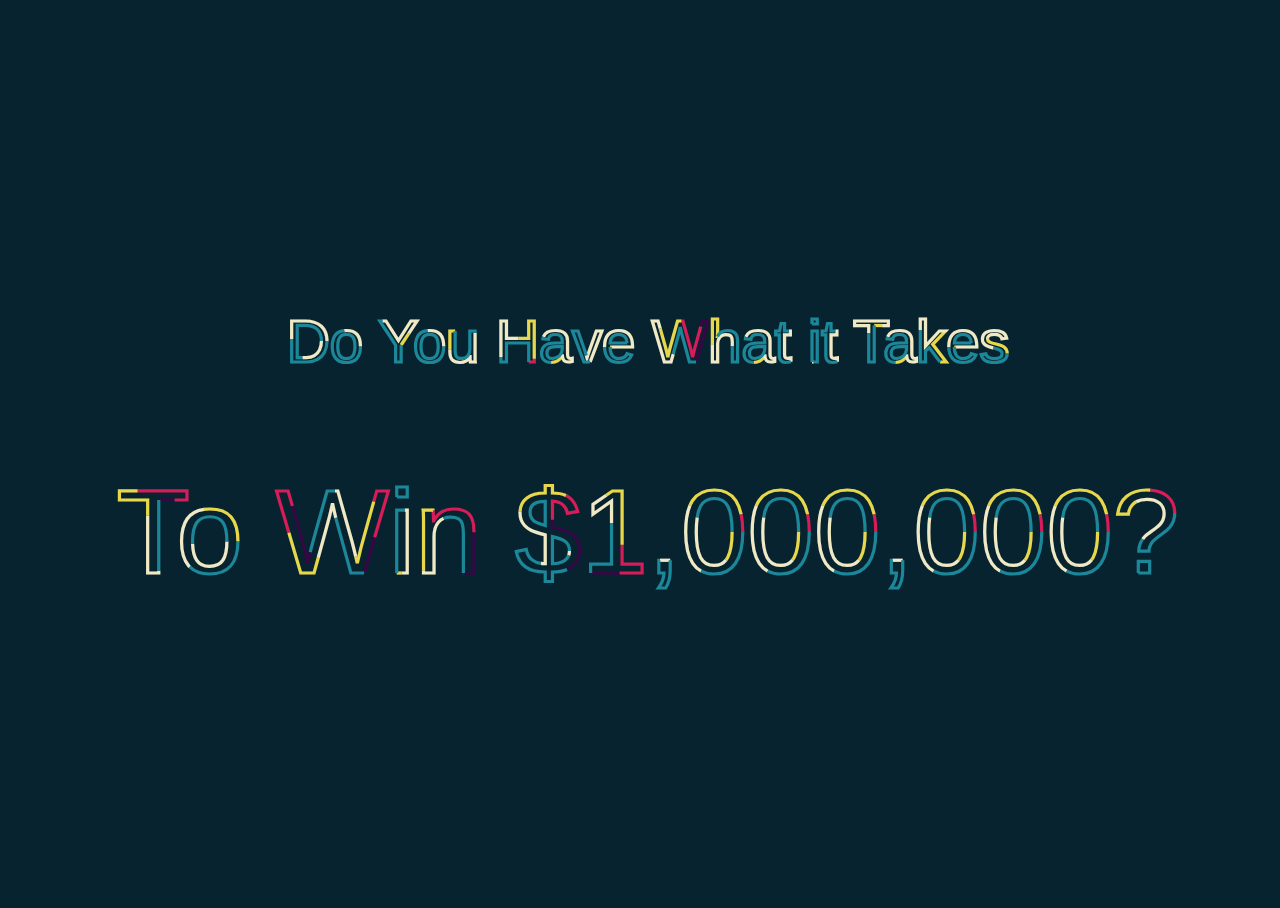
<file: textTest.html>
<!DOCTYPE HTML>
<html>
<head>



<meta charset="UTF-8">
<title>Text Animation Test</title>

<style>
 
HTML, BODY {
  height: 100%;
}

BODY {
  background: #082330;
  background-size: .12em 100%;
  font: 7em/1 Arial;
}

.text--line {
  font-size: .5em;
}

svg {
  position: absolute;
  width: 100%;
  height: 100%;
}

.text-copy {
  fill: none;
  stroke: white;
  stroke-dasharray: 7% 28%;
  stroke-width: 3px;
  -webkit-animation: stroke-offset 9s  linear;
          animation: stroke-offset 9s  linear;
}
.text-copy:nth-child(1) {
  stroke: #360745;
  stroke-dashoffset: 7%;
}
.text-copy:nth-child(2) {
  stroke: #D61C59;
  stroke-dashoffset: 14%;
}
.text-copy:nth-child(3) {
  stroke: #E7D84B;
  stroke-dashoffset: 21%;
}
.text-copy:nth-child(4) {
  stroke: #EFEAC5;
  stroke-dashoffset: 28%;
}
.text-copy:nth-child(5) {
  stroke: #1B8798;
  stroke-dashoffset: 35%;
}

@-webkit-keyframes stroke-offset {
  50% {
    stroke-dashoffset: 35%;
    stroke-dasharray: 0 87.5%;
  }
}

@keyframes stroke-offset {
  50% {
    stroke-dashoffset: 35%;
    stroke-dasharray: 0 87.5%;
  }
}

 
 </style>

</head> 
 
 
 
 
 <svg viewBox="0 0 1200 600">
  <symbol id="s-text">
    <text text-anchor="middle"
          x="50%"
          y="35%"
          class="text--line"
          >
      Do You Have What it Takes 
    </text>
    <text text-anchor="middle"
          x="50%"
          y="68%"
          class="text--line2"
          >
     To Win $1,000,000?
    </text>
    
  </symbol>
  
  <g class="g-ants">
    <use xlink:href="#s-text"
      class="text-copy"></use>     
    <use xlink:href="#s-text"
      class="text-copy"></use>     
    <use xlink:href="#s-text"
      class="text-copy"></use>     
    <use xlink:href="#s-text"
      class="text-copy"></use>     
    <use xlink:href="#s-text"
      class="text-copy"></use>     
  </g>
  
  
</svg>
 
</body>
</html>
</file>
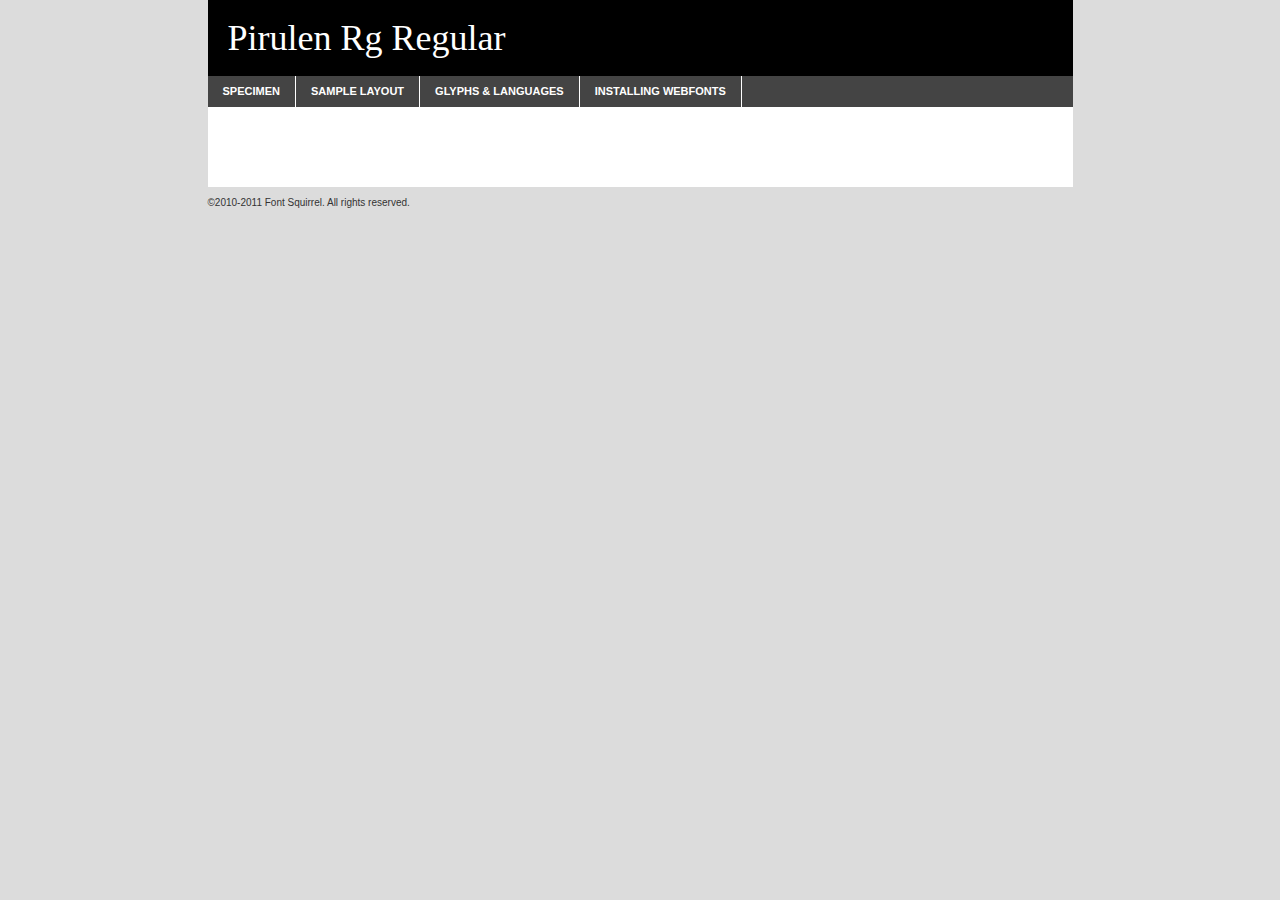
<file: fonts/pirulen_rg-demo.html>
<!DOCTYPE html PUBLIC "-//W3C//DTD XHTML 1.0 Transitional//EN"
	"http://www.w3.org/TR/xhtml1/DTD/xhtml1-transitional.dtd">

<html xmlns="http://www.w3.org/1999/xhtml" xml:lang="en" lang="en">
<head>
	<meta http-equiv="Content-Type" content="text/html; charset=utf-8" />
	<script src="http://ajax.googleapis.com/ajax/libs/jquery/1.7.2/jquery.min.js" type="text/javascript" charset="utf-8"></script>
	<script src="specimen_files/easytabs.js" type="text/javascript" charset="utf-8"></script>
	<link rel="stylesheet" href="specimen_files/specimen_stylesheet.css" type="text/css" charset="utf-8" />
	<link rel="stylesheet" href="stylesheet.css" type="text/css" charset="utf-8" />

	<style type="text/css">
					body{
				font-family: 'pirulen_rgregular';
							}
		</style>

	<title>Pirulen Rg Regular Specimen</title>
	
	
	<script type="text/javascript" charset="utf-8">
		$(document).ready(function() {
			$('#container').easyTabs({defaultContent:1});
		});
	</script>
</head>

<body>
<div id="container">
	<div id="header">
		Pirulen Rg Regular	</div>
	<ul class="tabs">
		<li><a href="#specimen">Specimen</a></li>
		<li><a href="#layout">Sample Layout</a></li>
				<li><a href="#glyphs">Glyphs &amp; Languages</a></li>
		<li><a href="#installing">Installing Webfonts</a></li>
		
	</ul>
	
	<div id="main_content">

		
			<div id="specimen">
		
				<div class="section">
					<div class="grid12 firstcol">
						<div class="huge">AaBb</div>
					</div>
				</div>
		
				<div class="section">
					<div class="glyph_range">A&#x200B;B&#x200b;C&#x200b;D&#x200b;E&#x200b;F&#x200b;G&#x200b;H&#x200b;I&#x200b;J&#x200b;K&#x200b;L&#x200b;M&#x200b;N&#x200b;O&#x200b;P&#x200b;Q&#x200b;R&#x200b;S&#x200b;T&#x200b;U&#x200b;V&#x200b;W&#x200b;X&#x200b;Y&#x200b;Z&#x200b;a&#x200b;b&#x200b;c&#x200b;d&#x200b;e&#x200b;f&#x200b;g&#x200b;h&#x200b;i&#x200b;j&#x200b;k&#x200b;l&#x200b;m&#x200b;n&#x200b;o&#x200b;p&#x200b;q&#x200b;r&#x200b;s&#x200b;t&#x200b;u&#x200b;v&#x200b;w&#x200b;x&#x200b;y&#x200b;z&#x200b;1&#x200b;2&#x200b;3&#x200b;4&#x200b;5&#x200b;6&#x200b;7&#x200b;8&#x200b;9&#x200b;0&#x200b;&amp;&#x200b;.&#x200b;,&#x200b;?&#x200b;!&#x200b;&#64;&#x200b;(&#x200b;)&#x200b;#&#x200b;$&#x200b;%&#x200b;*&#x200b;+&#x200b;-&#x200b;=&#x200b;:&#x200b;;</div>
				</div>
				<div class="section">
					<div class="grid12 firstcol">
						<table class="sample_table">
							<tr><td>10</td><td class="size10">abcdefghijklmnopqrstuvwxyzABCDEFGHIJKLMNOPQRSTUVWXYZ0123456789abcdefghijklmnopqrstuvwxyzABCDEFGHIJKLMNOPQRSTUVWXYZ0123456789abcdefghijklmnopqrstuvwxyzABCDEFGHIJKLMNOPQRSTUVWXYZ</td></tr>
							<tr><td>11</td><td class="size11">abcdefghijklmnopqrstuvwxyzABCDEFGHIJKLMNOPQRSTUVWXYZ0123456789abcdefghijklmnopqrstuvwxyzABCDEFGHIJKLMNOPQRSTUVWXYZ0123456789abcdefghijklmnopqrstuvwxyzABCDEFGHIJKLMNOPQRSTUVWXYZ</td></tr>
							<tr><td>12</td><td class="size12">abcdefghijklmnopqrstuvwxyzABCDEFGHIJKLMNOPQRSTUVWXYZ0123456789abcdefghijklmnopqrstuvwxyzABCDEFGHIJKLMNOPQRSTUVWXYZ0123456789abcdefghijklmnopqrstuvwxyzABCDEFGHIJKLMNOPQRSTUVWXYZ</td></tr>
							<tr><td>13</td><td class="size13">abcdefghijklmnopqrstuvwxyzABCDEFGHIJKLMNOPQRSTUVWXYZ0123456789abcdefghijklmnopqrstuvwxyzABCDEFGHIJKLMNOPQRSTUVWXYZ0123456789abcdefghijklmnopqrstuvwxyzABCDEFGHIJKLMNOPQRSTUVWXYZ</td></tr>
							<tr><td>14</td><td class="size14">abcdefghijklmnopqrstuvwxyzABCDEFGHIJKLMNOPQRSTUVWXYZ0123456789abcdefghijklmnopqrstuvwxyzABCDEFGHIJKLMNOPQRSTUVWXYZ0123456789abcdefghijklmnopqrstuvwxyzABCDEFGHIJKLMNOPQRSTUVWXYZ</td></tr>
							<tr><td>16</td><td class="size16">abcdefghijklmnopqrstuvwxyzABCDEFGHIJKLMNOPQRSTUVWXYZ0123456789abcdefghijklmnopqrstuvwxyzABCDEFGHIJKLMNOPQRSTUVWXYZ</td></tr>
							<tr><td>18</td><td class="size18">abcdefghijklmnopqrstuvwxyzABCDEFGHIJKLMNOPQRSTUVWXYZ0123456789abcdefghijklmnopqrstuvwxyzABCDEFGHIJKLMNOPQRSTUVWXYZ</td></tr>
							<tr><td>20</td><td class="size20">abcdefghijklmnopqrstuvwxyzABCDEFGHIJKLMNOPQRSTUVWXYZ0123456789abcdefghijklmnopqrstuvwxyzABCDEFGHIJKLMNOPQRSTUVWXYZ</td></tr>
							<tr><td>24</td><td class="size24">abcdefghijklmnopqrstuvwxyzABCDEFGHIJKLMNOPQRSTUVWXYZ0123456789abcdefghijklmnopqrstuvwxyzABCDEFGHIJKLMNOPQRSTUVWXYZ</td></tr>
							<tr><td>30</td><td class="size30">abcdefghijklmnopqrstuvwxyzABCDEFGHIJKLMNOPQRSTUVWXYZ0123456789abcdefghijklmnopqrstuvwxyzABCDEFGHIJKLMNOPQRSTUVWXYZ</td></tr>
							<tr><td>36</td><td class="size36">abcdefghijklmnopqrstuvwxyzABCDEFGHIJKLMNOPQRSTUVWXYZ0123456789abcdefghijklmnopqrstuvwxyzABCDEFGHIJKLMNOPQRSTUVWXYZ</td></tr>
							<tr><td>48</td><td class="size48">abcdefghijklmnopqrstuvwxyzABCDEFGHIJKLMNOPQRSTUVWXYZ0123456789abcdefghijklmnopqrstuvwxyzABCDEFGHIJKLMNOPQRSTUVWXYZ</td></tr>
							<tr><td>60</td><td class="size60">abcdefghijklmnopqrstuvwxyzABCDEFGHIJKLMNOPQRSTUVWXYZ0123456789abcdefghijklmnopqrstuvwxyzABCDEFGHIJKLMNOPQRSTUVWXYZ</td></tr>
							<tr><td>72</td><td class="size72">abcdefghijklmnopqrstuvwxyzABCDEFGHIJKLMNOPQRSTUVWXYZ0123456789abcdefghijklmnopqrstuvwxyzABCDEFGHIJKLMNOPQRSTUVWXYZ</td></tr>
							<tr><td>90</td><td class="size90">abcdefghijklmnopqrstuvwxyzABCDEFGHIJKLMNOPQRSTUVWXYZ0123456789abcdefghijklmnopqrstuvwxyzABCDEFGHIJKLMNOPQRSTUVWXYZ</td></tr>
						</table>
				
					</div>
			
				</div>
		
		
		
								<div class="section" id="bodycomparison">


										<div id="xheight">
				<div class="fontbody">&#x25FC;&#x25FC;&#x25FC;&#x25FC;&#x25FC;&#x25FC;&#x25FC;&#x25FC;&#x25FC;&#x25FC;&#x25FC;&#x25FC;&#x25FC;&#x25FC;&#x25FC;&#x25FC;&#x25FC;&#x25FC;&#x25FC;&#x25FC;&#x25FC;&#x25FC;&#x25FC;&#x25FC;&#x25FC;&#x25FC;&#x25FC;&#x25FC;&#x25FC;&#x25FC;&#x25FC;&#x25FC;&#x25FC;&#x25FC;&#x25FC;&#x25FC;&#x25FC;&#x25FC;&#x25FC;&#x25FC;&#x25FC;&#x25FC;&#x25FC;&#x25FC;&#x25FC;&#x25FC;&#x25FC;&#x25FC;&#x25FC;&#x25FC;&#x25FC;&#x25FC;&#x25FC;&#x25FC;&#x25FC;&#x25FC;&#x25FC;&#x25FC;&#x25FC;&#x25FC;&#x25FC;&#x25FC;&#x25FC;&#x25FC;&#x25FC;&#x25FC;&#x25FC;&#x25FC;&#x25FC;&#x25FC;&#x25FC;&#x25FC;&#x25FC;&#x25FC;&#x25FC;&#x25FC;&#x25FC;&#x25FC;&#x25FC;&#x25FC;&#x25FC;&#x25FC;&#x25FC;&#x25FC;&#x25FC;&#x25FC;&#x25FC;&#x25FC;&#x25FC;&#x25FC;&#x25FC;&#x25FC;&#x25FC;&#x25FC;&#x25FC;&#x25FC;&#x25FC;&#x25FC;&#x25FC;body</div><div class="arialbody">body</div><div class="verdanabody">body</div><div class="georgiabody">body</div></div>
										<div class="fontbody" style="z-index:1">
											body<span>Pirulen Rg Regular</span>
										</div>
										<div class="arialbody" style="z-index:1">
											body<span>Arial</span>
										</div>
										<div class="verdanabody" style="z-index:1">
											body<span>Verdana</span>
										</div>
										<div class="georgiabody" style="z-index:1">
											body<span>Georgia</span>
										</div>



								</div>
		
		
				<div class="section psample psample_row1" id="">
					
					<div class="grid2 firstcol">
						<p class="size10"><span>10.</span>Aenean lacinia bibendum nulla sed consectetur. Fusce dapibus, tellus ac cursus commodo, tortor mauris condimentum nibh, ut fermentum massa justo sit amet risus. Nullam id dolor id nibh ultricies vehicula ut id elit. Cum sociis natoque penatibus et magnis dis parturient montes, nascetur ridiculus mus. Nulla vitae elit libero, a pharetra augue.</p>
			
					</div>
					<div class="grid3">
						<p class="size11"><span>11.</span>Aenean lacinia bibendum nulla sed consectetur. Fusce dapibus, tellus ac cursus commodo, tortor mauris condimentum nibh, ut fermentum massa justo sit amet risus. Nullam id dolor id nibh ultricies vehicula ut id elit. Cum sociis natoque penatibus et magnis dis parturient montes, nascetur ridiculus mus. Nulla vitae elit libero, a pharetra augue.</p>
			
					</div>
					<div class="grid3">
						<p class="size12"><span>12.</span>Aenean lacinia bibendum nulla sed consectetur. Fusce dapibus, tellus ac cursus commodo, tortor mauris condimentum nibh, ut fermentum massa justo sit amet risus. Nullam id dolor id nibh ultricies vehicula ut id elit. Cum sociis natoque penatibus et magnis dis parturient montes, nascetur ridiculus mus. Nulla vitae elit libero, a pharetra augue.</p>
			
					</div>
					<div class="grid4">
						<p class="size13"><span>13.</span>Aenean lacinia bibendum nulla sed consectetur. Fusce dapibus, tellus ac cursus commodo, tortor mauris condimentum nibh, ut fermentum massa justo sit amet risus. Nullam id dolor id nibh ultricies vehicula ut id elit. Cum sociis natoque penatibus et magnis dis parturient montes, nascetur ridiculus mus. Nulla vitae elit libero, a pharetra augue.</p>
			
					</div>
					<div class="white_blend"></div>
					
				</div>
				<div class="section psample psample_row2" id="">
					<div class="grid3 firstcol">
						<p class="size14"><span>14.</span>Aenean lacinia bibendum nulla sed consectetur. Fusce dapibus, tellus ac cursus commodo, tortor mauris condimentum nibh, ut fermentum massa justo sit amet risus. Nullam id dolor id nibh ultricies vehicula ut id elit. Cum sociis natoque penatibus et magnis dis parturient montes, nascetur ridiculus mus. Nulla vitae elit libero, a pharetra augue.</p>
			
					</div>
					<div class="grid4">
						<p class="size16"><span>16.</span>Aenean lacinia bibendum nulla sed consectetur. Fusce dapibus, tellus ac cursus commodo, tortor mauris condimentum nibh, ut fermentum massa justo sit amet risus. Nullam id dolor id nibh ultricies vehicula ut id elit. Cum sociis natoque penatibus et magnis dis parturient montes, nascetur ridiculus mus. Nulla vitae elit libero, a pharetra augue.</p>
			
					</div>
					<div class="grid5">
						<p class="size18"><span>18.</span>Aenean lacinia bibendum nulla sed consectetur. Fusce dapibus, tellus ac cursus commodo, tortor mauris condimentum nibh, ut fermentum massa justo sit amet risus. Nullam id dolor id nibh ultricies vehicula ut id elit. Cum sociis natoque penatibus et magnis dis parturient montes, nascetur ridiculus mus. Nulla vitae elit libero, a pharetra augue.</p>
			
					</div>

					<div class="white_blend"></div>

				</div>
				
				<div class="section psample psample_row3" id="">
					<div class="grid5 firstcol">
						<p class="size20"><span>20.</span>Aenean lacinia bibendum nulla sed consectetur. Fusce dapibus, tellus ac cursus commodo, tortor mauris condimentum nibh, ut fermentum massa justo sit amet risus. Nullam id dolor id nibh ultricies vehicula ut id elit. Cum sociis natoque penatibus et magnis dis parturient montes, nascetur ridiculus mus. Nulla vitae elit libero, a pharetra augue.</p>
					</div>
					<div class="grid7">
						<p class="size24"><span>24.</span>Aenean lacinia bibendum nulla sed consectetur. Fusce dapibus, tellus ac cursus commodo, tortor mauris condimentum nibh, ut fermentum massa justo sit amet risus. Nullam id dolor id nibh ultricies vehicula ut id elit. Cum sociis natoque penatibus et magnis dis parturient montes, nascetur ridiculus mus. Nulla vitae elit libero, a pharetra augue.</p>
					</div>
					
					<div class="white_blend"></div>
					
				</div>
				
				<div class="section psample psample_row4" id="">
					<div class="grid12 firstcol">
						<p class="size30"><span>30.</span>Aenean lacinia bibendum nulla sed consectetur. Fusce dapibus, tellus ac cursus commodo, tortor mauris condimentum nibh, ut fermentum massa justo sit amet risus. Nullam id dolor id nibh ultricies vehicula ut id elit. Cum sociis natoque penatibus et magnis dis parturient montes, nascetur ridiculus mus. Nulla vitae elit libero, a pharetra augue.</p>
					</div>
					<div class="white_blend"></div>
					
				</div>
				
				
				
				<div class="section psample psample_row1 fullreverse">
					<div class="grid2 firstcol">
						<p class="size10"><span>10.</span>Aenean lacinia bibendum nulla sed consectetur. Fusce dapibus, tellus ac cursus commodo, tortor mauris condimentum nibh, ut fermentum massa justo sit amet risus. Nullam id dolor id nibh ultricies vehicula ut id elit. Cum sociis natoque penatibus et magnis dis parturient montes, nascetur ridiculus mus. Nulla vitae elit libero, a pharetra augue.</p>
			
					</div>
					<div class="grid3">
						<p class="size11"><span>11.</span>Aenean lacinia bibendum nulla sed consectetur. Fusce dapibus, tellus ac cursus commodo, tortor mauris condimentum nibh, ut fermentum massa justo sit amet risus. Nullam id dolor id nibh ultricies vehicula ut id elit. Cum sociis natoque penatibus et magnis dis parturient montes, nascetur ridiculus mus. Nulla vitae elit libero, a pharetra augue.</p>
			
					</div>
					<div class="grid3">
						<p class="size12"><span>12.</span>Aenean lacinia bibendum nulla sed consectetur. Fusce dapibus, tellus ac cursus commodo, tortor mauris condimentum nibh, ut fermentum massa justo sit amet risus. Nullam id dolor id nibh ultricies vehicula ut id elit. Cum sociis natoque penatibus et magnis dis parturient montes, nascetur ridiculus mus. Nulla vitae elit libero, a pharetra augue.</p>
			
					</div>
					<div class="grid4">
						<p class="size13"><span>13.</span>Aenean lacinia bibendum nulla sed consectetur. Fusce dapibus, tellus ac cursus commodo, tortor mauris condimentum nibh, ut fermentum massa justo sit amet risus. Nullam id dolor id nibh ultricies vehicula ut id elit. Cum sociis natoque penatibus et magnis dis parturient montes, nascetur ridiculus mus. Nulla vitae elit libero, a pharetra augue.</p>
			
					</div>
					<div class="black_blend"></div>
					
				</div>
				
				<div class="section psample psample_row2 fullreverse">
					<div class="grid3 firstcol">
						<p class="size14"><span>14.</span>Aenean lacinia bibendum nulla sed consectetur. Fusce dapibus, tellus ac cursus commodo, tortor mauris condimentum nibh, ut fermentum massa justo sit amet risus. Nullam id dolor id nibh ultricies vehicula ut id elit. Cum sociis natoque penatibus et magnis dis parturient montes, nascetur ridiculus mus. Nulla vitae elit libero, a pharetra augue.</p>
			
					</div>
					<div class="grid4">
						<p class="size16"><span>16.</span>Aenean lacinia bibendum nulla sed consectetur. Fusce dapibus, tellus ac cursus commodo, tortor mauris condimentum nibh, ut fermentum massa justo sit amet risus. Nullam id dolor id nibh ultricies vehicula ut id elit. Cum sociis natoque penatibus et magnis dis parturient montes, nascetur ridiculus mus. Nulla vitae elit libero, a pharetra augue.</p>
			
					</div>
					<div class="grid5">
						<p class="size18"><span>18.</span>Aenean lacinia bibendum nulla sed consectetur. Fusce dapibus, tellus ac cursus commodo, tortor mauris condimentum nibh, ut fermentum massa justo sit amet risus. Nullam id dolor id nibh ultricies vehicula ut id elit. Cum sociis natoque penatibus et magnis dis parturient montes, nascetur ridiculus mus. Nulla vitae elit libero, a pharetra augue.</p>
			
					</div>
					<div class="black_blend"></div>

				</div>
				
				<div class="section psample fullreverse psample_row3" id="">
					<div class="grid5 firstcol">
						<p class="size20"><span>20.</span>Aenean lacinia bibendum nulla sed consectetur. Fusce dapibus, tellus ac cursus commodo, tortor mauris condimentum nibh, ut fermentum massa justo sit amet risus. Nullam id dolor id nibh ultricies vehicula ut id elit. Cum sociis natoque penatibus et magnis dis parturient montes, nascetur ridiculus mus. Nulla vitae elit libero, a pharetra augue.</p>
					</div>
					<div class="grid7">
						<p class="size24"><span>24.</span>Aenean lacinia bibendum nulla sed consectetur. Fusce dapibus, tellus ac cursus commodo, tortor mauris condimentum nibh, ut fermentum massa justo sit amet risus. Nullam id dolor id nibh ultricies vehicula ut id elit. Cum sociis natoque penatibus et magnis dis parturient montes, nascetur ridiculus mus. Nulla vitae elit libero, a pharetra augue.</p>
					</div>
					
					<div class="black_blend"></div>
					
				</div>
				
				<div class="section psample fullreverse psample_row4" id="" style="border-bottom: 20px #000 solid;">
					<div class="grid12 firstcol">
						<p class="size30"><span>30.</span>Aenean lacinia bibendum nulla sed consectetur. Fusce dapibus, tellus ac cursus commodo, tortor mauris condimentum nibh, ut fermentum massa justo sit amet risus. Nullam id dolor id nibh ultricies vehicula ut id elit. Cum sociis natoque penatibus et magnis dis parturient montes, nascetur ridiculus mus. Nulla vitae elit libero, a pharetra augue.</p>
					</div>
					<div class="black_blend"></div>
					
				</div>
				
				
				
				
			</div>
			
			<div id="layout">
				
				<div class="section">
					
					<div class="grid12 firstcol">
						<h1>Lorem Ipsum Dolor</h1>
						<h2>Etiam porta sem malesuada magna mollis euismod</h2>
						
						<p class="byline">By <a href="#link">Aenean Lacinia</a></p>
					</div>
				</div>
				<div class="section">
					<div class="grid8 firstcol">
						<p class="large">Donec sed odio dui. Morbi leo risus, porta ac consectetur ac, vestibulum at eros. Fusce dapibus, tellus ac cursus commodo, tortor mauris condimentum nibh, ut fermentum massa justo sit amet risus. </p>

						
						<h3>Pellentesque ornare sem</h3>

						<p>Maecenas sed diam eget risus varius blandit sit amet non magna. Maecenas faucibus mollis interdum. Donec ullamcorper nulla non metus auctor fringilla. Nullam id dolor id nibh ultricies vehicula ut id elit. Nullam id dolor id nibh ultricies vehicula ut id elit. </p>

						<p>Aenean eu leo quam. Pellentesque ornare sem lacinia quam venenatis vestibulum. Lorem ipsum dolor sit amet, consectetur adipiscing elit. Cum sociis natoque penatibus et magnis dis parturient montes, nascetur ridiculus mus. </p>

						<p>Nulla vitae elit libero, a pharetra augue. Praesent commodo cursus magna, vel scelerisque nisl consectetur et. Aenean lacinia bibendum nulla sed consectetur. </p>

						<p>Nullam quis risus eget urna mollis ornare vel eu leo. Nullam quis risus eget urna mollis ornare vel eu leo. Maecenas sed diam eget risus varius blandit sit amet non magna. Donec ullamcorper nulla non metus auctor fringilla. </p>

						<h3>Cras mattis consectetur</h3>

						<p>Aenean eu leo quam. Pellentesque ornare sem lacinia quam venenatis vestibulum. Aenean lacinia bibendum nulla sed consectetur. Integer posuere erat a ante venenatis dapibus posuere velit aliquet. Cras mattis consectetur purus sit amet fermentum. </p>

						<p>Nullam id dolor id nibh ultricies vehicula ut id elit. Nullam quis risus eget urna mollis ornare vel eu leo. Cras mattis consectetur purus sit amet fermentum.</p>
					</div>
					
					<div class="grid4 sidebar">
						
						<div class="box reverse">
							<p class="last">Nullam quis risus eget urna mollis ornare vel eu leo. Donec ullamcorper nulla non metus auctor fringilla. Cras mattis consectetur purus sit amet fermentum. Sed posuere consectetur est at lobortis. Lorem ipsum dolor sit amet, consectetur adipiscing elit. </p>
						</div>
						
						<p class="caption">Maecenas sed diam eget risus varius.</p>

						<p>Vestibulum id ligula porta felis euismod semper. Integer posuere erat a ante venenatis dapibus posuere velit aliquet. Vestibulum id ligula porta felis euismod semper. Sed posuere consectetur est at lobortis. Maecenas sed diam eget risus varius blandit sit amet non magna. Fusce dapibus, tellus ac cursus commodo, tortor mauris condimentum nibh, ut fermentum massa justo sit amet risus. </p>

					

						<p>Duis mollis, est non commodo luctus, nisi erat porttitor ligula, eget lacinia odio sem nec elit. Aenean lacinia bibendum nulla sed consectetur. Vivamus sagittis lacus vel augue laoreet rutrum faucibus dolor auctor. Aenean lacinia bibendum nulla sed consectetur. Nullam quis risus eget urna mollis ornare vel eu leo. </p>

						<p>Praesent commodo cursus magna, vel scelerisque nisl consectetur et. Donec ullamcorper nulla non metus auctor fringilla. Maecenas faucibus mollis interdum. Fusce dapibus, tellus ac cursus commodo, tortor mauris condimentum nibh, ut fermentum massa justo sit amet risus. </p>

					</div>
				</div>
				
			</div>


			



		<div id="glyphs">
			<div class="section">
				<div class="grid12 firstcol">
			
				<h1>Language Support</h1>
				<p>The subset of Pirulen Rg Regular in this kit supports the following languages:<br />
			
					Albanian, Basque, Breton, Chamorro, Danish, Dutch, English, Faroese, Finnish, French, Frisian, Galician, German, Icelandic, Italian, Malagasy, Norwegian, Portuguese, Spanish, Swedish				</p>
				<h1>Glyph Chart</h1>
				<p>The subset of Pirulen Rg Regular in this kit includes all the glyphs listed below. Unicode entities are included above each glyph to help you insert individual characters into your layout.</p>
				<div id="glyph_chart">
			
																				 <div><p>&amp;#23;</p>&#23;</div>
																				 <div><p>&amp;#32;</p>&#32;</div>
																				 <div><p>&amp;#33;</p>&#33;</div>
																				 <div><p>&amp;#34;</p>&#34;</div>
																				 <div><p>&amp;#35;</p>&#35;</div>
																				 <div><p>&amp;#36;</p>&#36;</div>
																				 <div><p>&amp;#37;</p>&#37;</div>
																				 <div><p>&amp;#38;</p>&#38;</div>
																				 <div><p>&amp;#39;</p>&#39;</div>
																				 <div><p>&amp;#40;</p>&#40;</div>
																				 <div><p>&amp;#41;</p>&#41;</div>
																				 <div><p>&amp;#42;</p>&#42;</div>
																				 <div><p>&amp;#43;</p>&#43;</div>
																				 <div><p>&amp;#44;</p>&#44;</div>
																				 <div><p>&amp;#45;</p>&#45;</div>
																				 <div><p>&amp;#46;</p>&#46;</div>
																				 <div><p>&amp;#47;</p>&#47;</div>
																				 <div><p>&amp;#48;</p>&#48;</div>
																				 <div><p>&amp;#49;</p>&#49;</div>
																				 <div><p>&amp;#50;</p>&#50;</div>
																				 <div><p>&amp;#51;</p>&#51;</div>
																				 <div><p>&amp;#52;</p>&#52;</div>
																				 <div><p>&amp;#53;</p>&#53;</div>
																				 <div><p>&amp;#54;</p>&#54;</div>
																				 <div><p>&amp;#55;</p>&#55;</div>
																				 <div><p>&amp;#56;</p>&#56;</div>
																				 <div><p>&amp;#57;</p>&#57;</div>
																				 <div><p>&amp;#58;</p>&#58;</div>
																				 <div><p>&amp;#59;</p>&#59;</div>
																				 <div><p>&amp;#60;</p>&#60;</div>
																				 <div><p>&amp;#61;</p>&#61;</div>
																				 <div><p>&amp;#62;</p>&#62;</div>
																				 <div><p>&amp;#63;</p>&#63;</div>
																				 <div><p>&amp;#64;</p>&#64;</div>
																				 <div><p>&amp;#65;</p>&#65;</div>
																				 <div><p>&amp;#66;</p>&#66;</div>
																				 <div><p>&amp;#67;</p>&#67;</div>
																				 <div><p>&amp;#68;</p>&#68;</div>
																				 <div><p>&amp;#69;</p>&#69;</div>
																				 <div><p>&amp;#70;</p>&#70;</div>
																				 <div><p>&amp;#71;</p>&#71;</div>
																				 <div><p>&amp;#72;</p>&#72;</div>
																				 <div><p>&amp;#73;</p>&#73;</div>
																				 <div><p>&amp;#74;</p>&#74;</div>
																				 <div><p>&amp;#75;</p>&#75;</div>
																				 <div><p>&amp;#76;</p>&#76;</div>
																				 <div><p>&amp;#77;</p>&#77;</div>
																				 <div><p>&amp;#78;</p>&#78;</div>
																				 <div><p>&amp;#79;</p>&#79;</div>
																				 <div><p>&amp;#80;</p>&#80;</div>
																				 <div><p>&amp;#81;</p>&#81;</div>
																				 <div><p>&amp;#82;</p>&#82;</div>
																				 <div><p>&amp;#83;</p>&#83;</div>
																				 <div><p>&amp;#84;</p>&#84;</div>
																				 <div><p>&amp;#85;</p>&#85;</div>
																				 <div><p>&amp;#86;</p>&#86;</div>
																				 <div><p>&amp;#87;</p>&#87;</div>
																				 <div><p>&amp;#88;</p>&#88;</div>
																				 <div><p>&amp;#89;</p>&#89;</div>
																				 <div><p>&amp;#90;</p>&#90;</div>
																				 <div><p>&amp;#91;</p>&#91;</div>
																				 <div><p>&amp;#92;</p>&#92;</div>
																				 <div><p>&amp;#93;</p>&#93;</div>
																				 <div><p>&amp;#94;</p>&#94;</div>
																				 <div><p>&amp;#95;</p>&#95;</div>
																				 <div><p>&amp;#96;</p>&#96;</div>
																				 <div><p>&amp;#97;</p>&#97;</div>
																				 <div><p>&amp;#98;</p>&#98;</div>
																				 <div><p>&amp;#99;</p>&#99;</div>
																				 <div><p>&amp;#100;</p>&#100;</div>
																				 <div><p>&amp;#101;</p>&#101;</div>
																				 <div><p>&amp;#102;</p>&#102;</div>
																				 <div><p>&amp;#103;</p>&#103;</div>
																				 <div><p>&amp;#104;</p>&#104;</div>
																				 <div><p>&amp;#105;</p>&#105;</div>
																				 <div><p>&amp;#106;</p>&#106;</div>
																				 <div><p>&amp;#107;</p>&#107;</div>
																				 <div><p>&amp;#108;</p>&#108;</div>
																				 <div><p>&amp;#109;</p>&#109;</div>
																				 <div><p>&amp;#110;</p>&#110;</div>
																				 <div><p>&amp;#111;</p>&#111;</div>
																				 <div><p>&amp;#112;</p>&#112;</div>
																				 <div><p>&amp;#113;</p>&#113;</div>
																				 <div><p>&amp;#114;</p>&#114;</div>
																				 <div><p>&amp;#115;</p>&#115;</div>
																				 <div><p>&amp;#116;</p>&#116;</div>
																				 <div><p>&amp;#117;</p>&#117;</div>
																				 <div><p>&amp;#118;</p>&#118;</div>
																				 <div><p>&amp;#119;</p>&#119;</div>
																				 <div><p>&amp;#120;</p>&#120;</div>
																				 <div><p>&amp;#121;</p>&#121;</div>
																				 <div><p>&amp;#122;</p>&#122;</div>
																				 <div><p>&amp;#123;</p>&#123;</div>
																				 <div><p>&amp;#124;</p>&#124;</div>
																				 <div><p>&amp;#125;</p>&#125;</div>
																				 <div><p>&amp;#126;</p>&#126;</div>
																				 <div><p>&amp;#160;</p>&#160;</div>
																				 <div><p>&amp;#161;</p>&#161;</div>
																				 <div><p>&amp;#162;</p>&#162;</div>
																				 <div><p>&amp;#163;</p>&#163;</div>
																				 <div><p>&amp;#165;</p>&#165;</div>
																				 <div><p>&amp;#166;</p>&#166;</div>
																				 <div><p>&amp;#167;</p>&#167;</div>
																				 <div><p>&amp;#168;</p>&#168;</div>
																				 <div><p>&amp;#169;</p>&#169;</div>
																				 <div><p>&amp;#170;</p>&#170;</div>
																				 <div><p>&amp;#171;</p>&#171;</div>
																				 <div><p>&amp;#173;</p>&#173;</div>
																				 <div><p>&amp;#174;</p>&#174;</div>
																				 <div><p>&amp;#175;</p>&#175;</div>
																				 <div><p>&amp;#176;</p>&#176;</div>
																				 <div><p>&amp;#177;</p>&#177;</div>
																				 <div><p>&amp;#178;</p>&#178;</div>
																				 <div><p>&amp;#179;</p>&#179;</div>
																				 <div><p>&amp;#180;</p>&#180;</div>
																				 <div><p>&amp;#182;</p>&#182;</div>
																				 <div><p>&amp;#183;</p>&#183;</div>
																				 <div><p>&amp;#184;</p>&#184;</div>
																				 <div><p>&amp;#185;</p>&#185;</div>
																				 <div><p>&amp;#186;</p>&#186;</div>
																				 <div><p>&amp;#187;</p>&#187;</div>
																				 <div><p>&amp;#188;</p>&#188;</div>
																				 <div><p>&amp;#189;</p>&#189;</div>
																				 <div><p>&amp;#190;</p>&#190;</div>
																				 <div><p>&amp;#191;</p>&#191;</div>
																				 <div><p>&amp;#192;</p>&#192;</div>
																				 <div><p>&amp;#193;</p>&#193;</div>
																				 <div><p>&amp;#194;</p>&#194;</div>
																				 <div><p>&amp;#195;</p>&#195;</div>
																				 <div><p>&amp;#196;</p>&#196;</div>
																				 <div><p>&amp;#197;</p>&#197;</div>
																				 <div><p>&amp;#198;</p>&#198;</div>
																				 <div><p>&amp;#199;</p>&#199;</div>
																				 <div><p>&amp;#200;</p>&#200;</div>
																				 <div><p>&amp;#201;</p>&#201;</div>
																				 <div><p>&amp;#202;</p>&#202;</div>
																				 <div><p>&amp;#203;</p>&#203;</div>
																				 <div><p>&amp;#204;</p>&#204;</div>
																				 <div><p>&amp;#205;</p>&#205;</div>
																				 <div><p>&amp;#206;</p>&#206;</div>
																				 <div><p>&amp;#207;</p>&#207;</div>
																				 <div><p>&amp;#208;</p>&#208;</div>
																				 <div><p>&amp;#209;</p>&#209;</div>
																				 <div><p>&amp;#210;</p>&#210;</div>
																				 <div><p>&amp;#211;</p>&#211;</div>
																				 <div><p>&amp;#212;</p>&#212;</div>
																				 <div><p>&amp;#213;</p>&#213;</div>
																				 <div><p>&amp;#214;</p>&#214;</div>
																				 <div><p>&amp;#215;</p>&#215;</div>
																				 <div><p>&amp;#216;</p>&#216;</div>
																				 <div><p>&amp;#217;</p>&#217;</div>
																				 <div><p>&amp;#218;</p>&#218;</div>
																				 <div><p>&amp;#219;</p>&#219;</div>
																				 <div><p>&amp;#220;</p>&#220;</div>
																				 <div><p>&amp;#221;</p>&#221;</div>
																				 <div><p>&amp;#222;</p>&#222;</div>
																				 <div><p>&amp;#223;</p>&#223;</div>
																				 <div><p>&amp;#224;</p>&#224;</div>
																				 <div><p>&amp;#225;</p>&#225;</div>
																				 <div><p>&amp;#226;</p>&#226;</div>
																				 <div><p>&amp;#227;</p>&#227;</div>
																				 <div><p>&amp;#228;</p>&#228;</div>
																				 <div><p>&amp;#229;</p>&#229;</div>
																				 <div><p>&amp;#230;</p>&#230;</div>
																				 <div><p>&amp;#231;</p>&#231;</div>
																				 <div><p>&amp;#232;</p>&#232;</div>
																				 <div><p>&amp;#233;</p>&#233;</div>
																				 <div><p>&amp;#234;</p>&#234;</div>
																				 <div><p>&amp;#235;</p>&#235;</div>
																				 <div><p>&amp;#236;</p>&#236;</div>
																				 <div><p>&amp;#237;</p>&#237;</div>
																				 <div><p>&amp;#238;</p>&#238;</div>
																				 <div><p>&amp;#239;</p>&#239;</div>
																				 <div><p>&amp;#240;</p>&#240;</div>
																				 <div><p>&amp;#241;</p>&#241;</div>
																				 <div><p>&amp;#242;</p>&#242;</div>
																				 <div><p>&amp;#243;</p>&#243;</div>
																				 <div><p>&amp;#244;</p>&#244;</div>
																				 <div><p>&amp;#245;</p>&#245;</div>
																				 <div><p>&amp;#246;</p>&#246;</div>
																				 <div><p>&amp;#247;</p>&#247;</div>
																				 <div><p>&amp;#248;</p>&#248;</div>
																				 <div><p>&amp;#249;</p>&#249;</div>
																				 <div><p>&amp;#250;</p>&#250;</div>
																				 <div><p>&amp;#251;</p>&#251;</div>
																				 <div><p>&amp;#252;</p>&#252;</div>
																				 <div><p>&amp;#253;</p>&#253;</div>
																				 <div><p>&amp;#254;</p>&#254;</div>
																				 <div><p>&amp;#255;</p>&#255;</div>
																				 <div><p>&amp;#338;</p>&#338;</div>
																				 <div><p>&amp;#339;</p>&#339;</div>
																				 <div><p>&amp;#376;</p>&#376;</div>
																				 <div><p>&amp;#710;</p>&#710;</div>
																				 <div><p>&amp;#732;</p>&#732;</div>
																				 <div><p>&amp;#8192;</p>&#8192;</div>
																				 <div><p>&amp;#8193;</p>&#8193;</div>
																				 <div><p>&amp;#8194;</p>&#8194;</div>
																				 <div><p>&amp;#8195;</p>&#8195;</div>
																				 <div><p>&amp;#8196;</p>&#8196;</div>
																				 <div><p>&amp;#8197;</p>&#8197;</div>
																				 <div><p>&amp;#8198;</p>&#8198;</div>
																				 <div><p>&amp;#8199;</p>&#8199;</div>
																				 <div><p>&amp;#8200;</p>&#8200;</div>
																				 <div><p>&amp;#8201;</p>&#8201;</div>
																				 <div><p>&amp;#8202;</p>&#8202;</div>
																				 <div><p>&amp;#8208;</p>&#8208;</div>
																				 <div><p>&amp;#8209;</p>&#8209;</div>
																				 <div><p>&amp;#8210;</p>&#8210;</div>
																				 <div><p>&amp;#8211;</p>&#8211;</div>
																				 <div><p>&amp;#8212;</p>&#8212;</div>
																				 <div><p>&amp;#8216;</p>&#8216;</div>
																				 <div><p>&amp;#8217;</p>&#8217;</div>
																				 <div><p>&amp;#8218;</p>&#8218;</div>
																				 <div><p>&amp;#8220;</p>&#8220;</div>
																				 <div><p>&amp;#8221;</p>&#8221;</div>
																				 <div><p>&amp;#8222;</p>&#8222;</div>
																				 <div><p>&amp;#8226;</p>&#8226;</div>
																				 <div><p>&amp;#8230;</p>&#8230;</div>
																				 <div><p>&amp;#8239;</p>&#8239;</div>
																				 <div><p>&amp;#8249;</p>&#8249;</div>
																				 <div><p>&amp;#8250;</p>&#8250;</div>
																				 <div><p>&amp;#8287;</p>&#8287;</div>
																				 <div><p>&amp;#8364;</p>&#8364;</div>
																				 <div><p>&amp;#8482;</p>&#8482;</div>
																				 <div><p>&amp;#9724;</p>&#9724;</div>
																																																</div>	
				</div>
		
		
			</div>
		</div>
		
		
		<div id="specs">
			
		</div>
	
		<div id="installing">
			<div class="section">
				<div class="grid7 firstcol">
					<h1>Installing Webfonts</h1>
					
					<p>Webfonts are supported by all major browser platforms but not all in the same way. There are currently four different font formats that must be included in order to target all browsers. This includes TTF, WOFF, EOT and SVG.</p>
					
					<h2>1. Upload your webfonts</h2>
					<p>You must upload your webfont kit to your website. They should be in or near the same directory as your CSS files.</p>
					
					<h2>2. Include the webfont stylesheet</h2>
					<p>A special CSS @font-face declaration helps the various browsers select the appropriate font it needs without causing you a bunch of headaches. Learn more about this syntax by reading the <a href="http://www.fontspring.com/blog/further-hardening-of-the-bulletproof-syntax">Fontspring blog post</a> about it. The code for it is as follows:</p>


<code>
@font-face{ 
	font-family: 'MyWebFont';
	src: url('WebFont.eot');
	src: url('WebFont.eot?#iefix') format('embedded-opentype'),
	     url('WebFont.woff') format('woff'),
	     url('WebFont.ttf') format('truetype'),
	     url('WebFont.svg#webfont') format('svg');
}
</code>

	<p>We've already gone ahead and generated the code for you. All you have to do is link to the stylesheet in your HTML, like this:</p>
	<code>&lt;link rel=&quot;stylesheet&quot; href=&quot;stylesheet.css&quot; type=&quot;text/css&quot; charset=&quot;utf-8&quot; /&gt;</code>

					<h2>3. Modify your own stylesheet</h2>
					<p>To take advantage of your new fonts, you must tell your stylesheet to use them. Look at the original @font-face declaration above and find the property called "font-family." The name linked there will be what you use to reference the font. Prepend that webfont name to the font stack in the "font-family" property, inside the selector you want to change. For example:</p>
<code>p { font-family: 'WebFont', Arial, sans-serif; }</code>

<h2>4. Test</h2>
<p>Getting webfonts to work cross-browser <em>can</em> be tricky. Use the information in the sidebar to help you if you find that fonts aren't loading in a particular browser.</p>
				</div>
				
				<div class="grid5 sidebar">
					<div class="box">
						<h2>Troubleshooting<br />Font-Face Problems</h2>
						<p>Having trouble getting your webfonts to load in your new website? Here are some tips to sort out what might be the problem.</p>

						<h3>Fonts not showing in any browser</h3>

						<p>This sounds like you need to work on the plumbing. You either did not upload the fonts to the correct directory, or you did not link the fonts properly in the CSS. If you've confirmed that all this is correct and you still have a problem, take a look at your .htaccess file and see if requests are getting intercepted.</p>

						<h3>Fonts not loading in iPhone or iPad</h3>

						<p>The most common problem here is that you are serving the fonts from an IIS server. IIS refuses to serve files that have unknown MIME types. If that is the case, you must set the MIME type for SVG to "image/svg+xml" in the server settings. Follow these instructions from Microsoft if you need help.</p>

						<h3>Fonts not loading in Firefox</h3>

						<p>The primary reason for this failure? You are still using a version Firefox older than 3.5. So upgrade already! If that isn't it, then you are very likely serving fonts from a different domain. Firefox requires that all font assets be served from the same domain. Lastly it is possible that you need to add WOFF to your list of MIME types (if you are serving via IIS.)</p>

						<h3>Fonts not loading in IE</h3>

						<p>Are you looking at Internet Explorer on an actual Windows machine or are you cheating by using a service like Adobe BrowserLab? Many of these screenshot services do not render @font-face for IE. Best to test it on a real machine.</p>

						<h3>Fonts not loading in IE9</h3>

						<p>IE9, like Firefox, requires that fonts be served from the same domain as the website. Make sure that is the case.</p>
					</div>
				</div>
			</div>
			
		</div>
	
	</div>
	<div id="footer">
		<p>&copy;2010-2011 Font Squirrel. All rights reserved.</p>
	</div>
</div>
</body>
</html>
</file>
<file: fonts/stylesheet.css>
@font-face {
    font-family: 'bebasregular';
    src: url('BEBAS___-webfont.eot');
    src: url('BEBAS___-webfont.eot?#iefix') format('embedded-opentype'),
         url('BEBAS___-webfont.woff') format('woff'),
         url('BEBAS___-webfont.ttf') format('truetype'),
         url('BEBAS___-webfont.svg#bebasregular') format('svg');
    font-weight: normal;
    font-style: normal;

}
</file>
<file: fonts/specimen_files/specimen_stylesheet.css>
@import url('grid_12-825-55-15.css');

/*  
	CSS Reset by Eric Meyer - Released under Public Domain
    http://meyerweb.com/eric/tools/css/reset/
*/
html, body, div, span, applet, object, iframe,
h1, h2, h3, h4, h5, h6, p, blockquote, pre,
a, abbr, acronym, address, big, cite, code,
del, dfn, em, font, img, ins, kbd, q, s, samp,
small, strike, strong, sub, sup, tt, var,
b, u, i, center, dl, dt, dd, ol, ul, li,
fieldset, form, label, legend, table, 
caption, tbody, tfoot, thead, tr, th, td 
                  {margin: 0;padding: 0;border: 0;outline: 0;
                  font-size: 100%;vertical-align: baseline;
                  background: transparent;}
body              {line-height: 1;}
ol, ul            {list-style: none;}
blockquote, q     {quotes: none;}
blockquote:before, blockquote:after,
q:before, q:after {content: '';	content: none;}
:focus            {outline: 0;}
ins               {text-decoration: none;}
del               {text-decoration: line-through;}
table             {border-collapse: collapse;border-spacing: 0;}




body {
	color: #000;
	background-color: #dcdcdc;
}

a {
	text-decoration: none;
	color: #1883ba;
}

h1{
	font-size: 32px;
	font-weight: normal;
	font-style: normal;
	margin-bottom: 18px;
}

h2{
	font-size: 18px;
}

#container {
	width: 865px;
	margin: 0px auto;
}


#header {
	padding: 20px;
	font-size: 36px;
	background-color: #000;
	color: #fff;
}

#header span {
	color: #666;
}
#main_content {
	background-color: #fff;
	padding: 60px 20px 20px;
}


#footer p {
	margin: 0;
	padding-top: 10px;
	padding-bottom: 50px;
	color: #333;
	font: 10px Arial, sans-serif;
}

.tabs {
	width: 100%;
	height: 31px;
	background-color: #444;
}
.tabs li {
	float:  left;
	margin: 0;
	overflow: hidden;
	background-color: #444;
}
.tabs li a {
	display: block;
	color: #fff;
	text-decoration: none;
	font: bold 11px/11px 'Arial';
	text-transform: uppercase;
	padding: 10px 15px;
	border-right: 1px solid #fff;
}

.tabs li a:hover {
		background-color: #00b3ff;

}

.tabs li.active a {
	color:  #000;
	background-color: #fff;
}



div.huge {
	
	font-size: 300px;
	line-height: 1em;
	padding: 0;
	letter-spacing: -.02em;
	overflow: hidden;
}
div.glyph_range {
	font-size: 72px;
	line-height: 1.1em;
}

.size10{ font-size: 10px; }
.size11{ font-size: 11px; }
.size12{ font-size: 12px; }
.size13{ font-size: 13px; }
.size14{ font-size: 14px; }
.size16{ font-size: 16px; }
.size18{ font-size: 18px; }
.size20{ font-size: 20px; }
.size24{ font-size: 24px; }
.size30{ font-size: 30px; }
.size36{ font-size: 36px; }
.size48{ font-size: 48px; }
.size60{ font-size: 60px; }
.size72{ font-size: 72px; }
.size90{ font-size: 90px; }


.psample_row1 {	height: 120px;}
.psample_row1 {	height: 120px;}
.psample_row2 {	height: 160px;}
.psample_row3 {	height: 160px;}
.psample_row4 {	height: 160px;}

.psample {
	overflow: hidden;
	position: relative;
}
.psample p {
	line-height: 1.3em;
	display: block;
	overflow: hidden;
	margin: 0;
}

.psample span {
	margin-right: .5em;
}

.white_blend {
	width: 100%;
	height: 61px;
	background-image: url([data-uri]);
	position: absolute;
	bottom: 0;
}
.black_blend {
	width: 100%;
	height: 61px;
	background-image: url([data-uri]);
	position: absolute;
	bottom: 0;
}
.fullreverse {
	background:  #000 !important;
	color:  #fff !important;
	margin-left: -20px;
	padding-left: 20px;
	margin-right: -20px;
	padding-right: 20px;
	padding: 20px;
	margin-bottom:0;
}


.sample_table td {
	padding-top: 3px;
	padding-bottom:5px;
	padding-left: 5px;
	vertical-align: middle;
	line-height: 1.2em;
}

.sample_table td:first-child {
	background-color: #eee;
	text-align: right;
	padding-right: 5px;
	padding-left: 0;
	padding: 5px;
	font: 11px/12px "Courier New", Courier, mono;
}

code {
	white-space: pre;
	background-color: #eee;
	display: block;
	padding: 10px;
	margin-bottom: 18px;
	overflow: auto;
}


.bottom,.last 	{margin-bottom:0 !important; padding-bottom:0 !important;}

.box  { 
  padding: 18px; 
  margin-bottom: 18px; 
  background: #eee; 
}

.reverse,.reversed { background:  #000 !important;color:  #fff !important; border: none !important;}

#bodycomparison {
	position: relative;
	overflow: hidden;
	font-size: 72px;
	height: 90px;
	white-space: nowrap;
}

#bodycomparison div{
	font-size: 72px;
	line-height: 90px;
	display: inline;
	margin: 0 15px 0 0;
	padding: 0;
}

#bodycomparison div span{
	font: 10px Arial;
	position: absolute;
	left: 0;
}
#xheight {
	float: none;
	position: absolute;
	color: #d9f3ff;
	font-size: 72px;
	line-height: 90px;
}

.fontbody {
 position: relative;
}
.arialbody{
	font-family: Arial;
	position: relative;
}
.verdanabody{
	font-family: Verdana;
	position: relative;
}
.georgiabody{
	font-family: Georgia;
	position: relative;
}

/* @group Layout page
 */

#layout h1 {
	font-size: 36px;
	line-height: 42px;
	font-weight: normal;
	font-style: normal;
}

#layout h2 {
	font-size: 24px;
	line-height: 23px;
	font-weight: normal;
	font-style: normal;
}

#layout h3 {
	font-size: 22px;
	line-height: 1.4em;
	margin-top: 1em;
	font-weight: normal;
	font-style: normal;
}


#layout p.byline {
	font-size: 12px;
	margin-top: 18px;
	line-height: 12px;
	margin-bottom: 0;
}
#layout p {
	font-size: 14px;
	line-height: 21px;
	margin-bottom: .5em;
}

#layout p.large{
	font-size: 18px;
	line-height: 26px;
}

#layout .sidebar p{
	font-size: 12px;
	line-height: 1.4em;
}

#layout p.caption {
	font-size: 10px;
	margin-top: -16px;
	margin-bottom: 18px;
}

/* @end */

/* @group Glyphs */

#glyph_chart div{
	background-color: #d9f3ff;
	color: black;
	float: left;
	font-size: 36px;
	height: 1.2em;
	line-height: 1.2em;
	margin-bottom: 1px;
	margin-right: 1px;
	text-align: center;
	width: 1.2em;
	position: relative;
	padding: .6em .2em .2em;
}

#glyph_chart div p {
	position: absolute;
	left: 0;
	top: 0;
	display: block;
	text-align: center;
	font: bold 9px Arial, sans-serif;
	background-color: #3a768f;
	width: 100%;
	color: #fff;
	padding: 2px 0;
}


#glyphs h1 {
	font-family: Arial, sans-serif;
}
/* @end */

/* @group Installing */

#installing {
	font: 13px Arial, sans-serif;
}

#installing p,
#glyphs p{
	line-height: 1.2em;
	margin-bottom: 18px;
	font: 13px Arial, sans-serif;
}



#installing h3{
	font-size: 15px;
	margin-top: 18px;
}

/* @end */

#rendering h1 {
	font-family: Arial, sans-serif;
}
.render_table td {
	font: 11px "Courier New", Courier, mono;
	vertical-align: middle;
}
</file>
